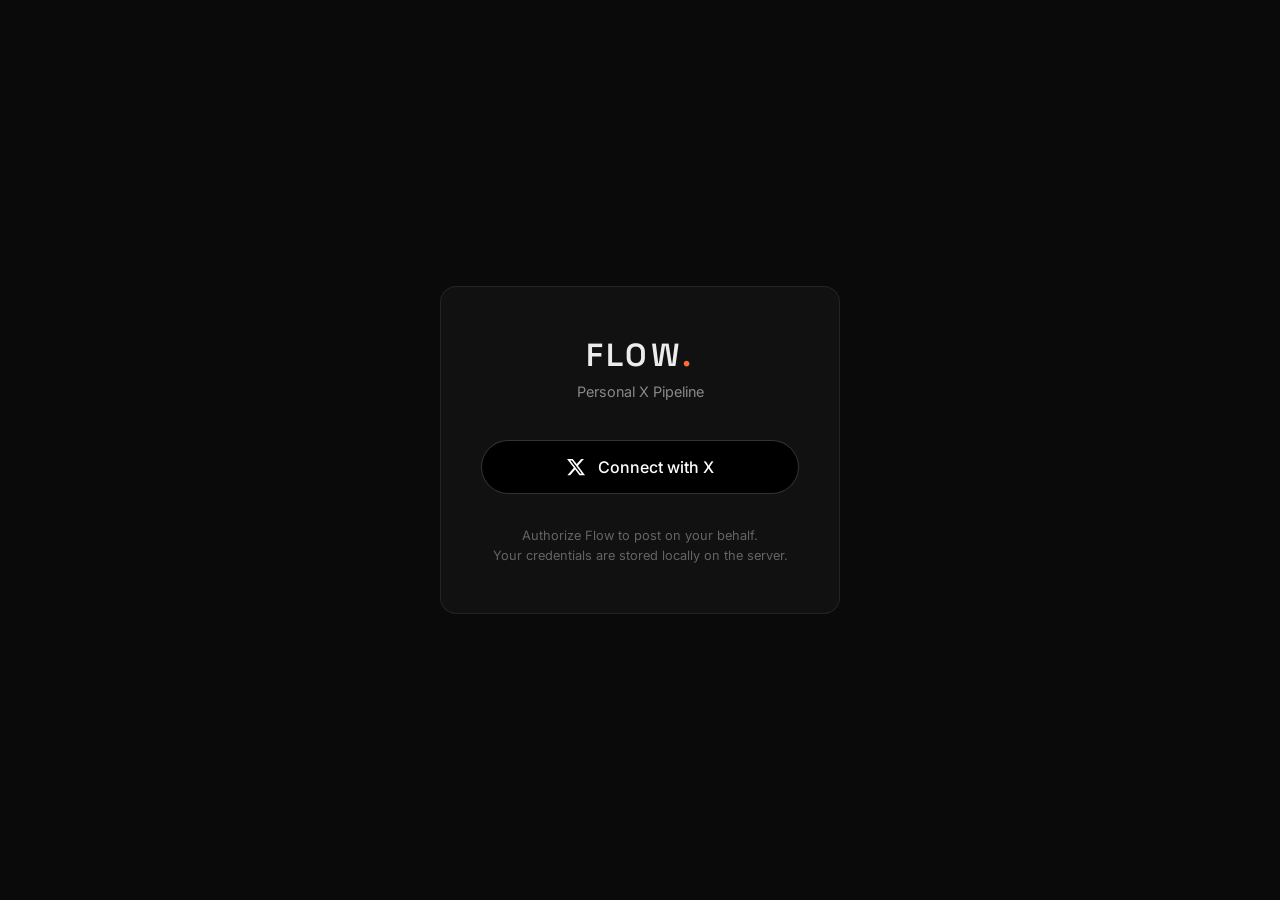
<file: static/login.html>
<!DOCTYPE html>
<html lang="en">
<head>
  <meta charset="UTF-8">
  <meta name="viewport" content="width=device-width, initial-scale=1.0, viewport-fit=cover">
  <title>Flow — Connect to X</title>
  <link rel="preconnect" href="https://fonts.googleapis.com">
  <link href="https://fonts.googleapis.com/css2?family=Space+Grotesk:wght@400;500;600&family=Inter:wght@300;400;500;600&display=swap" rel="stylesheet">
  <style>
    * { margin: 0; padding: 0; box-sizing: border-box; }
    
    body {
      font-family: 'Inter', -apple-system, BlinkMacSystemFont, sans-serif;
      background: #0A0A0A;
      color: #ECECEC;
      min-height: 100vh;
      display: flex;
      flex-direction: column;
      align-items: center;
      justify-content: center;
      padding: 2rem;
    }
    
    .login-card {
      max-width: 400px;
      width: 100%;
      background: #111;
      border: 1px solid rgba(255, 255, 255, 0.08);
      border-radius: 16px;
      padding: 3rem 2.5rem;
      text-align: center;
    }
    
    .logo {
      font-family: 'Space Grotesk', sans-serif;
      font-size: 2rem;
      font-weight: 600;
      letter-spacing: 0.1em;
      margin-bottom: 0.5rem;
    }
    
    .logo .accent {
      color: #FF6B35;
    }
    
    .tagline {
      color: rgba(255, 255, 255, 0.5);
      font-size: 0.9rem;
      margin-bottom: 2.5rem;
    }
    
    .connect-btn {
      display: inline-flex;
      align-items: center;
      justify-content: center;
      gap: 0.75rem;
      width: 100%;
      padding: 1rem 1.5rem;
      background: #000;
      color: #fff;
      border: 1px solid rgba(255, 255, 255, 0.2);
      border-radius: 9999px;
      font-family: inherit;
      font-size: 1rem;
      font-weight: 500;
      cursor: pointer;
      transition: all 0.2s ease;
      text-decoration: none;
    }
    
    .connect-btn:hover {
      background: #1a1a1a;
      border-color: rgba(255, 255, 255, 0.4);
    }
    
    .connect-btn:active {
      transform: scale(0.98);
    }
    
    .connect-btn svg {
      width: 20px;
      height: 20px;
    }
    
    .note {
      margin-top: 2rem;
      font-size: 0.8rem;
      color: rgba(255, 255, 255, 0.35);
      line-height: 1.5;
    }
    
    .error-box {
      background: rgba(255, 100, 100, 0.1);
      border: 1px solid rgba(255, 100, 100, 0.3);
      border-radius: 8px;
      padding: 1rem;
      margin-bottom: 1.5rem;
      font-size: 0.9rem;
      color: #ff8888;
    }
    
    .error-box:empty {
      display: none;
    }
  </style>
</head>
<body>
  <div class="login-card">
    <div class="logo">FLOW<span class="accent">.</span></div>
    <div class="tagline">Personal X Pipeline</div>
    
    <div class="error-box" id="error"></div>
    
    <a href="/oauth/start" class="connect-btn">
      <svg viewBox="0 0 24 24" fill="currentColor">
        <path d="M18.244 2.25h3.308l-7.227 8.26 8.502 11.24H16.17l-5.214-6.817L4.99 21.75H1.68l7.73-8.835L1.254 2.25H8.08l4.713 6.231zm-1.161 17.52h1.833L7.084 4.126H5.117z"/>
      </svg>
      Connect with X
    </a>
    
    <p class="note">
      Authorize Flow to post on your behalf.<br>
      Your credentials are stored locally on the server.
    </p>
  </div>
  
  <script>
    // Check for error params
    const params = new URLSearchParams(window.location.search);
    const error = params.get('error');
    const errorDesc = params.get('error_description');
    
    if (error) {
      const errorBox = document.getElementById('error');
      errorBox.textContent = errorDesc || error;
    }
  </script>
</body>
</html>
</file>
